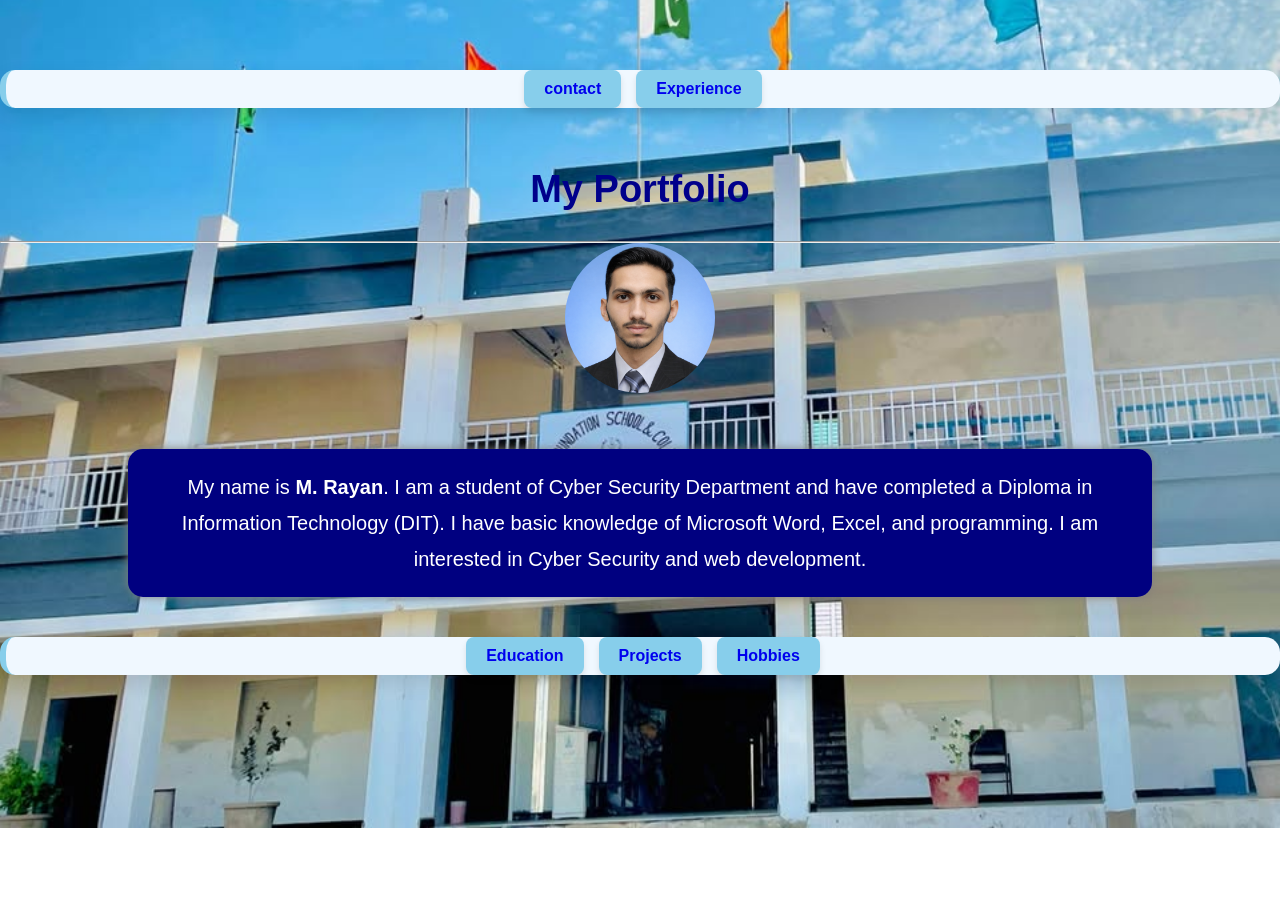
<file: index.html>
<!DOCTYPE html>
<html lang="en">
<head>
  <link rel=" stylesheet" href="Global.css">
    <meta charset="UTF-8">
    <meta name="viewport" content="width=device-width, initial-scale=1.0">
          <header>
            <title>My Portfolio</title>
            </header>

    <html lang="en"></html>
</head>
 
<body style="font-family: Arial; ">
   <!-- Top Navigation -->
<div class="navbar" style="text-align: center;" class="text-container">
  <ul class="nav-links">

  
       
    <li><a href="Contact.html">contact</a></li>
    <li><a href="Experience.html">Experience</a></li>
    </ul>
    
</div>
<h1 style="text-align: center; color: darkblue;">My Portfolio</h1>
    <hr>
    
    <!-- Image Area perfectly centered -->
    <img src="My. pic.png" style="display: block; margin: 0 auto; width: 150px; height: 150px; object-fit: cover; border-radius: 50%;">
    <br><br>

    <main>
        <!-- Corrected Single Div Block without Paragraph Nesting -->
        <div class="intro">
            My name is <b>M. Rayan</b>. I am a student of Cyber Security Department and have completed 
            a Diploma in Information Technology (DIT). I have basic knowledge of 
            Microsoft Word, Excel, and programming. I am interested in Cyber Security 
            and web development.
        </div>
    </main>

    <!-- Bottom Navigation Bar Area -->
    <div class="bottom-navbar" style="text-align: center;">
        <ul class="nav-links">
            <li><a href="Education.html">Education</a></li>
            <li><a href="Projects.html">Projects</a></li>
            <li><a href="Hobbies.html">Hobbies</a></li>
        </ul>
    </div>
</body>
</html>
</file>
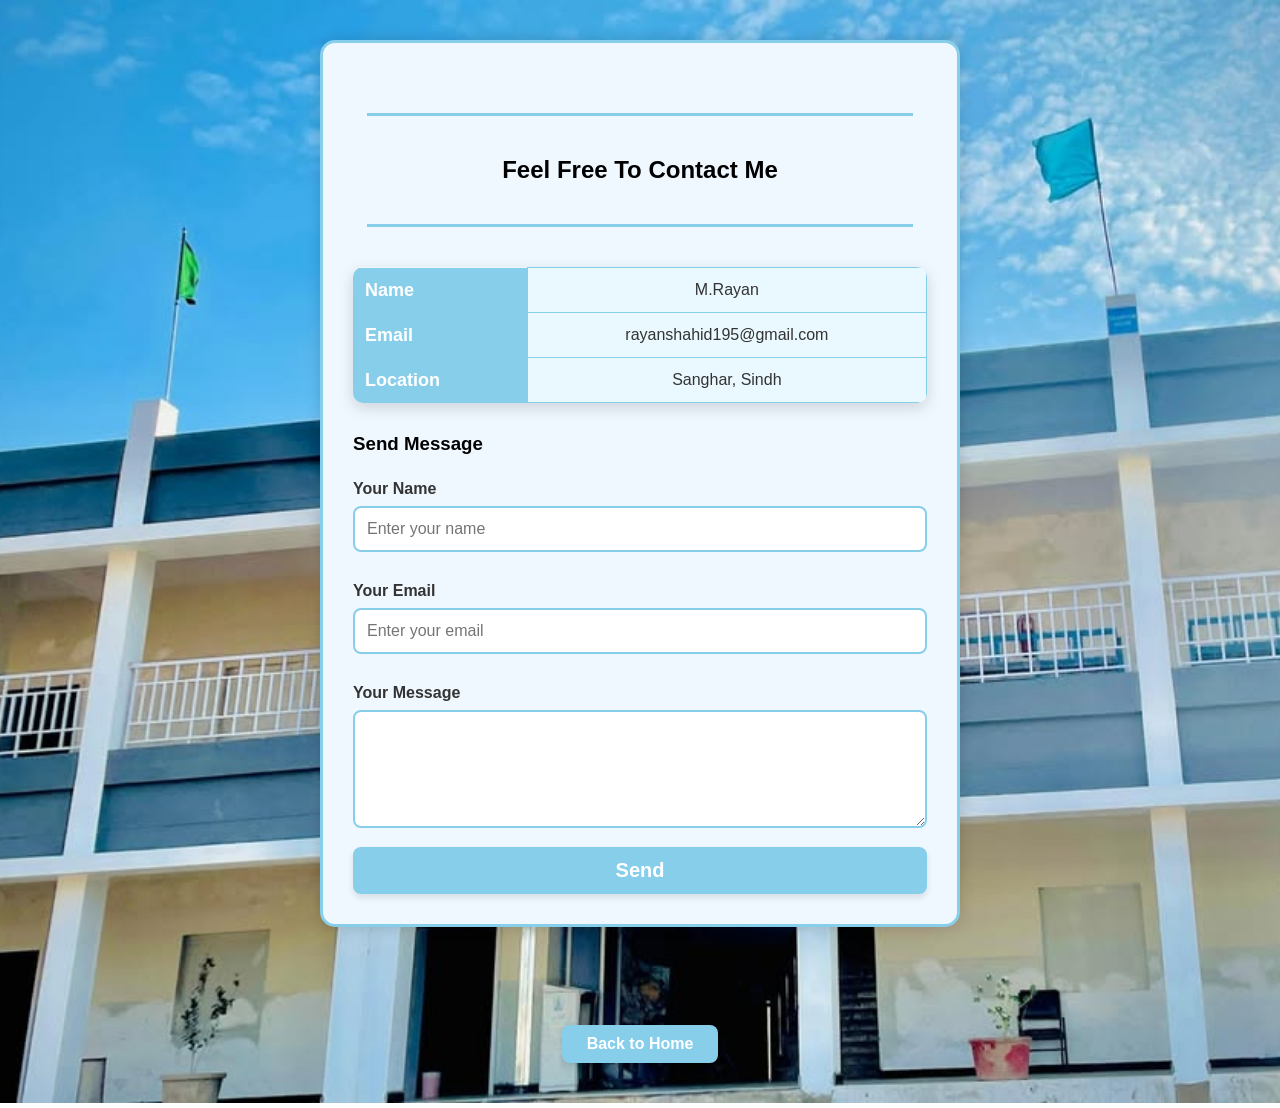
<file: Contact.html>
<!DOCTYPE html>
<html>
<head>
  <title>Contact Page</title>

  <link rel="stylesheet" href="Global.css">

</head>

<body>

<div class="contact-box">
  

  <hr class="top-line">

  
   
<h2 style="text-align: center;">Feel Free To Contact Me</h2>
 
<hr class="top-line">
 

  <!-- Designable Table -->
  <table class="contact-table">

    <tr>
      <th>Name</th>
      <td>M.Rayan</td>
    </tr>

    <tr>
      <th>Email</th>
      <td>rayanshahid195@gmail.com</td>
    </tr>

    <tr>
      <th>Location</th>
      <td>Sanghar, Sindh</td>
    </tr>

  </table>

  <h3>Send Message</h3>

  <!-- FORM START -->
  <form action="https://formsubmit.co/rayanshahid195@gmail.com" method="POST">

    <label>Your Name</label>
    <input 
      type="text" 
      name="name"
      placeholder="Enter your name"
      required
    >

    <label>Your Email</label>
    <input 
      type="email" 
      name="email"
      placeholder="Enter your email"
      required
    >

    <label>Your Message</label>
    <textarea 
      rows="5"
      name="message"
      placeholder="Write your message"
      required>
    </textarea>

    <button type="submit">Send</button>

  </form>
  <!-- FORM END -->

</div>

<br>


    <div style="text-align: center; width: 100%; margin-top: 20px;">
    <a href="index.html" class="back-btn">Back to Home</a>
</div>

</body>
</html>
</file>
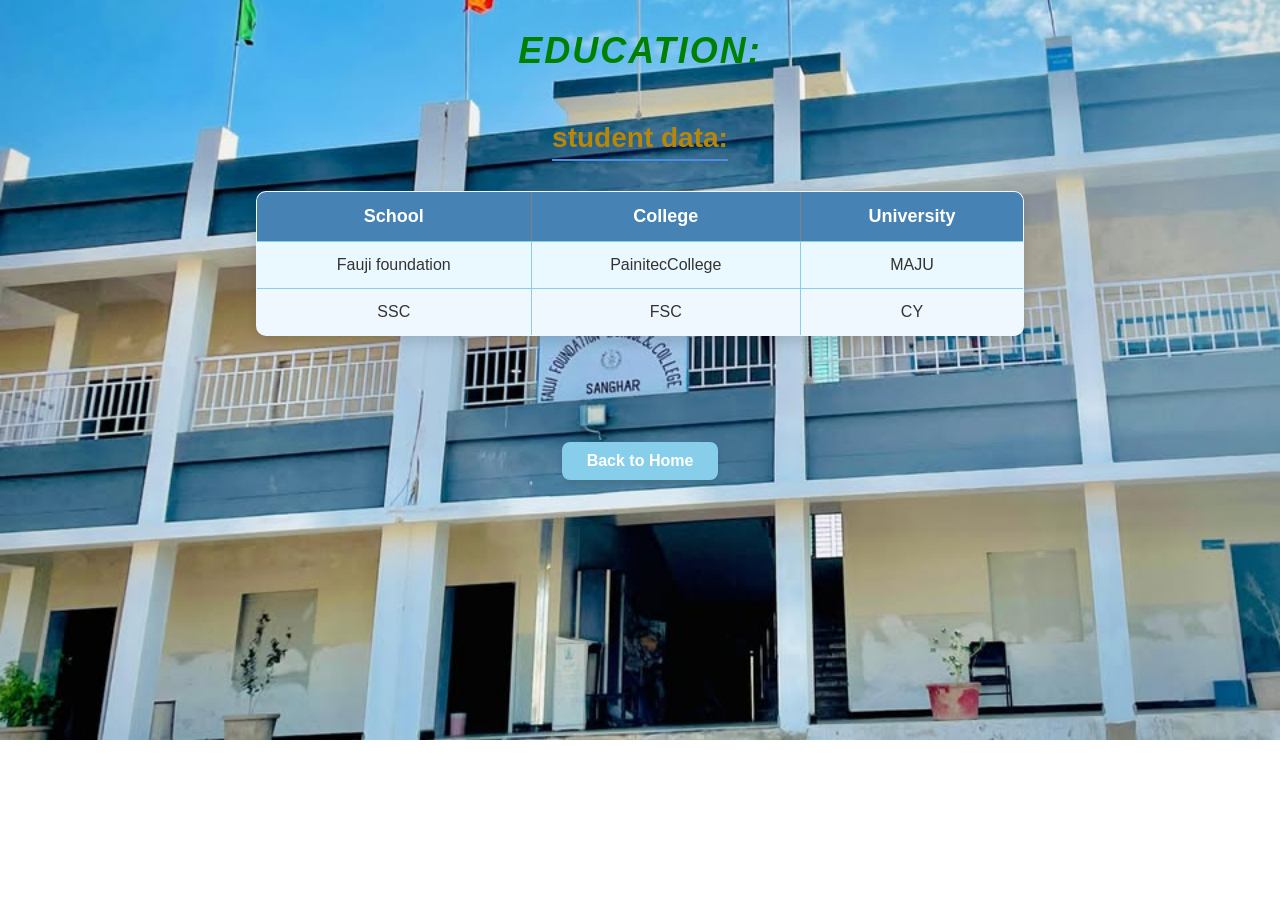
<file: Education.html>
<!DOCTYPE html>
<html lang="en">
<head>
     
    <meta charset="UTF-8">
    <meta name="viewport" content="width=device-width, initial-scale=1.0">


    <link rel=" stylesheet" href="Global.css">
    <title>Education</title>
</head>

<body>
    

    <h1 class="edu-title">EDUCATION:</h1>
    <div style="text-align:center;">
    <h2 class="Stu-data">student data:</h2>
</div>
    




    <table border= 1>

        <tr>
            <th>School</th>
            <th>College</th>
            <th>University</th>
    
        </tr>
        
        <tr>
        <td> Fauji foundation </td>
        <td> PainitecCollege</td>
        <td> MAJU</td>
        </tr>

        <tr>
        <td> SSC </td>
        <td> FSC</td>
        <td> CY</td>
        </tr>

    </table>
         
   <br><br>
   
    <div style="text-align: center; width: 100%; margin-top: 20px;">
    <a href="index.html" class="back-btn">Back to Home</a>
</div>

</body>
</html>
</file>
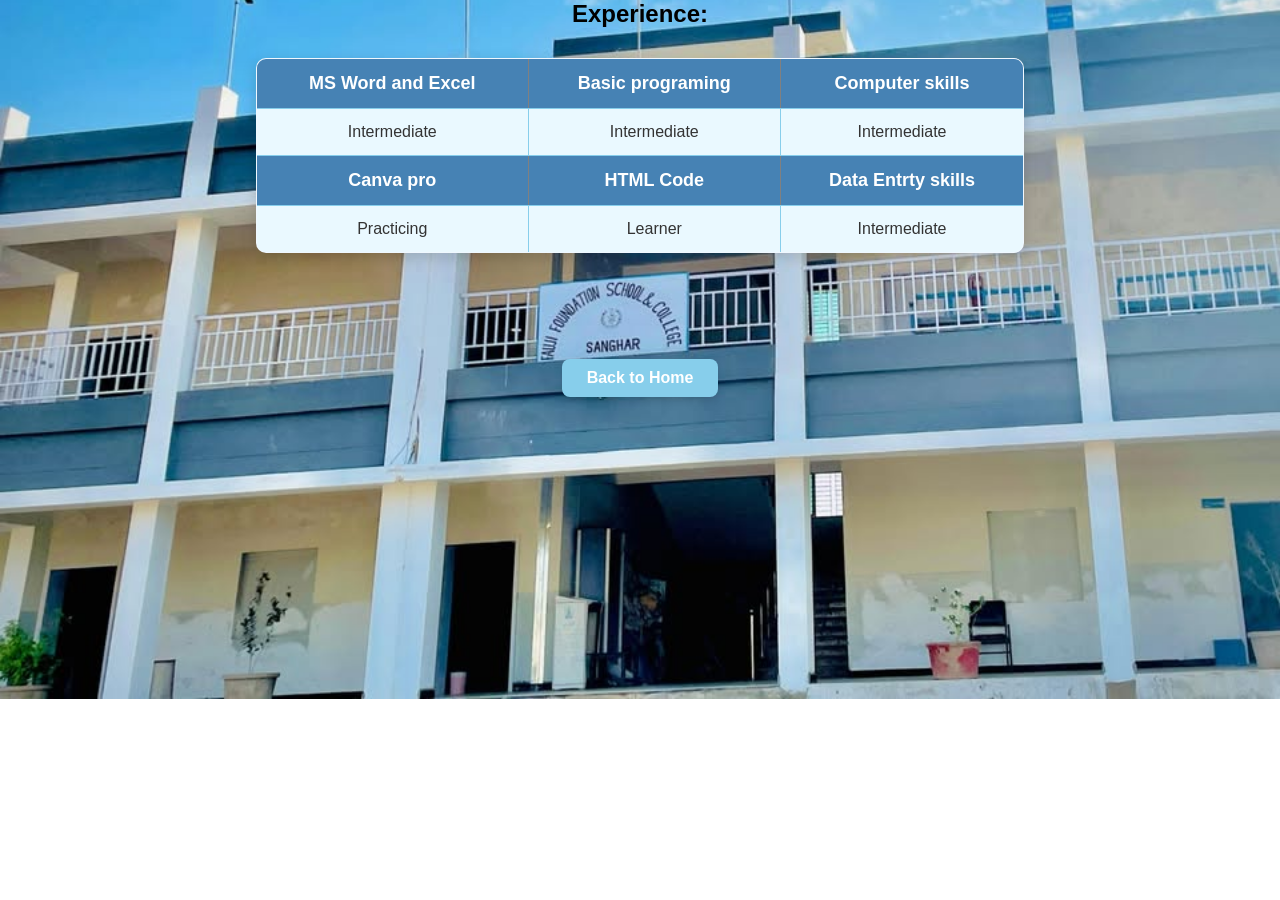
<file: Experience.html>
<!DOCTYPE html>
<html lang="en">
<head>
     <link rel=" stylesheet" href="Global.css">
    <meta charset="UTF-8">
    <meta name="viewport" content="width=device-width, initial-scale=1.0">
    
    <title>experience</title>
</head>
<body>
    
    

<h2 class="experience" style="text-align: center;">Experience:</h2>
 <table border= 1>

  <tr>
            <th>MS Word and Excel</th>
            <th>Basic programing</th>
            <th>Computer skills</th>
            

        </tr>
         <tr>
            <td>Intermediate</td>
            <td>Intermediate</td>
            <td>Intermediate</td>
           
        </tr>
         <tr>
            <th>Canva pro</th>
            <th>HTML Code</th>
            <th>Data Entrty skills</th>
            

        </tr>
        <tr>
            <td>Practicing</td>
            <td>Learner</td>
            <td>Intermediate</td>
           
        </tr>
    </table>

    
    <br><br>
   
    <div style="text-align: center; width: 100%; margin-top: 20px;">
    <a href="index.html" class="back-btn">Back to Home</a>
</div>

</body>
</html>
</file>
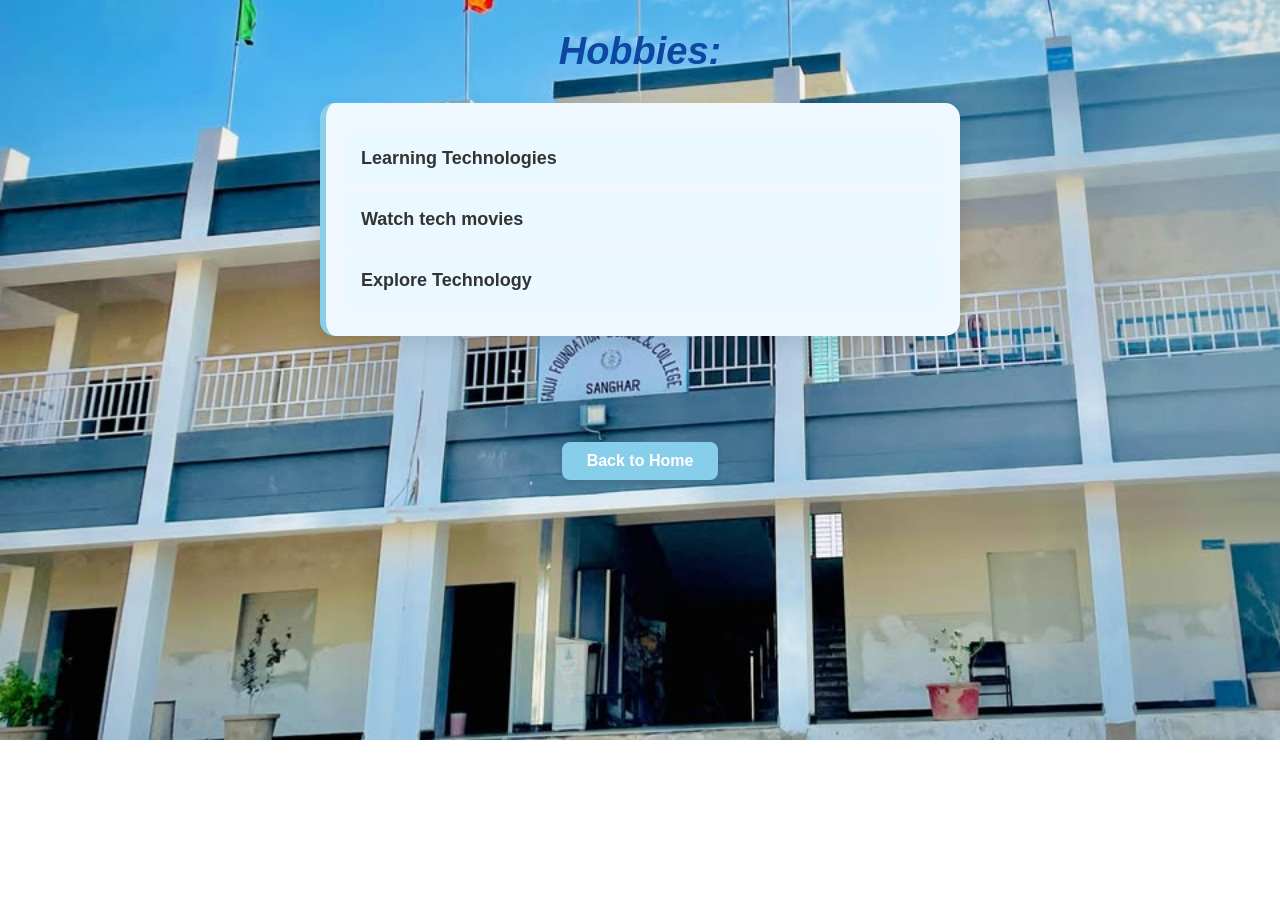
<file: Hobbies.html>
<!DOCTYPE html>
<html lang="en">
<head>
      <link rel=" stylesheet" href="Global.css">
    <meta charset="UTF-8">
    <meta name="viewport" content="width=device-width, initial-scale=1.0">
    <title>Hobbies</title>
</head>
<body>

   
   
    <h1><b><i>Hobbies:</i></b></h1>

    <ul>
        <li><b>Learning Technologies</b></li>
        <li><b>Watch tech movies</b></li>
        <li><b>Explore Technology</b></li>
    </ul>
    <br><br> 

    <div style="text-align: center; width: 100%; margin-top: 20px;">
    <a href="index.html" class="back-btn">Back to Home</a>
</div>
    
</body>
</html>
</file>
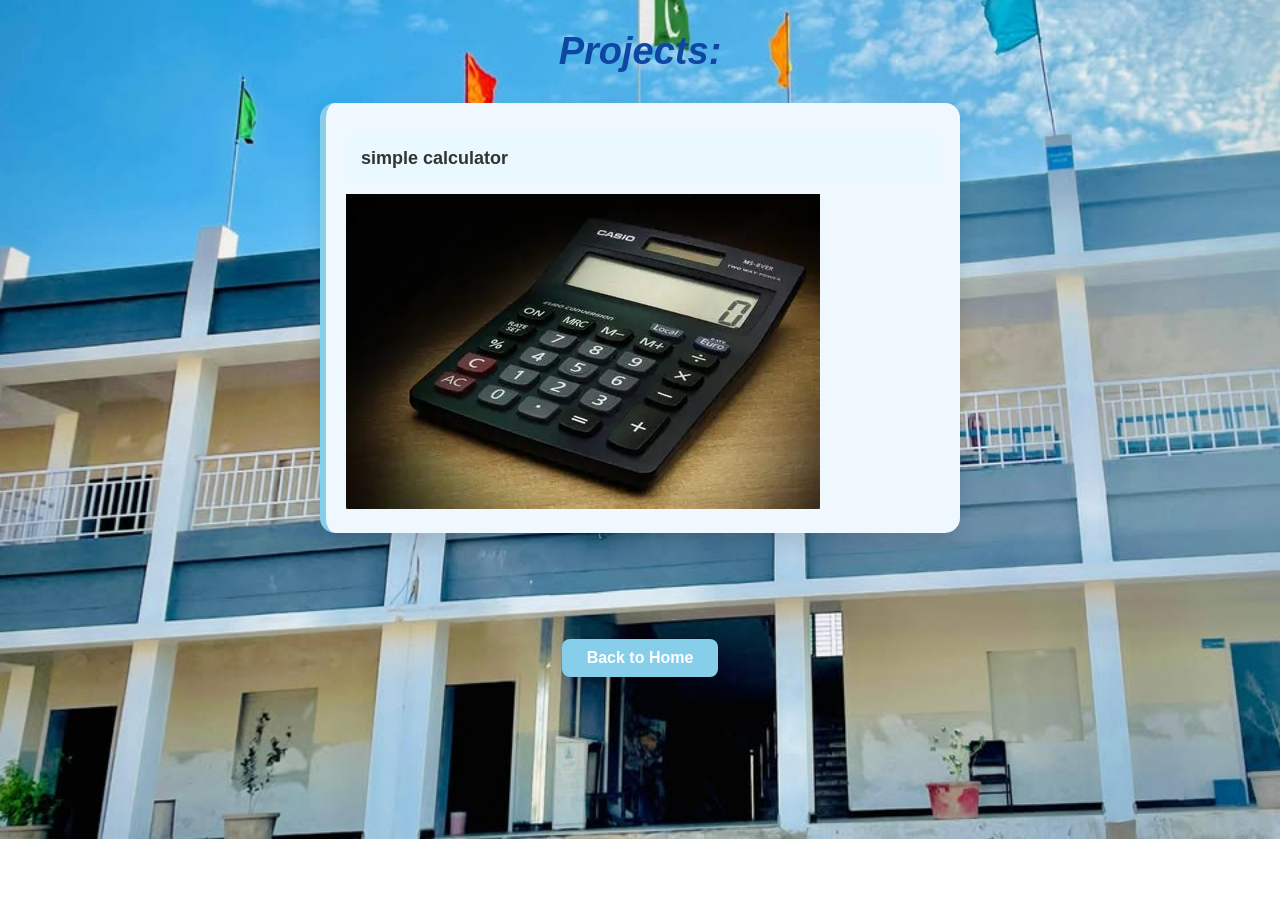
<file: Projects.html>
<!DOCTYPE html>
<html lang="en">
<head>
     <link rel=" stylesheet" href="Global.css">
    <meta charset="UTF-8">
    <meta name="viewport" content="width=device-width, initial-scale=1.0">
    <title>Projects</title>
</head>
<body>

   
    <h1><b><i>Projects:</i></b></h1>

    <ul>
        <li><b>simple calculator </b></li>
        <img src="cal.jpg">
    </ul>
    <br><br>
   
   <div style="text-align: center; width: 100%; margin-top: 20px;">
    <a href="index.html" class="back-btn">Back to Home</a>
</div>
    
    
</body>
</html>
</file>
<file: Global.css>
/* ========================================================
   1. GLOBAL RESETS & BACKGROUND
   ======================================================== */
* {
    margin: 0;
    padding: 0;
    box-sizing: border-box;
}

body {
    background-image: url("school.jpg");
    background-size: cover;
    background-position: center;
    background-repeat: no-repeat;
    font-family: Arial, sans-serif;
}

/* ========================================================
   2. HORIZONTAL ROW NAVIGATION (TOP & BOTTOM BARS)
   ======================================================== */
.nav-links {
    display: flex !important;
    flex-direction: row !important;
    justify-content: center !important;
    align-items: center !important;
    gap: 15px !important;
    list-style: none !important;
    padding: 0 !important;
    
    /* FIX: Description box se buttons ko niche karne ke liye margin-top badha diya */
    margin-top: 40px !important; 
    margin-bottom: 20px !important;
    width: 100% !important;
}

.nav-links li {
    display: inline-block !important;
    margin: 0 !important;
    padding: 0 !important;
}

/* Sky-blue buttons design */
.nav-links a {
    display: inline-block !important;
    text-decoration: none !important;
    background: #87CEEB !important;
   
    padding: 10px 20px !important;
    font-size: 16px !important;
    font-weight: bold !important;
    border-radius: 8px !important;
    white-space: nowrap !important;
    box-shadow: 0 4px 6px rgba(0,0,0,0.1);
    transition: background 0.2s ease, color 0.2s ease;
}

.nav-links a:hover {
    background: #4682B4 !important;
    color: red !important; /* Hover effect */
}

.navbar {
    width: 100%;
    margin: 20px auto;
    padding: 10px 0;
    text-align: center;
    border-bottom: none !important; /* X- REMOVE: Purani skyblue/white border line khatam */
    background: transparent !important; /* Background transparent ho jaye ga */
}

/* Footer navbar container ko bhi update karein */
.footer-navbar {
    width: 100%;
    border-top: none !important; /* X- REMOVE: Bottom navbar ki line bhi khatam */
    margin-top: 40px;
    padding: 10px 0;
    text-align: center;
    background: transparent !important;
}

/* ========================================================
   3. DESCRIPTION & INTRODUCTION BOX
   ======================================================== */
.intro {
    background-color: navy;
    color: white;
    width: 80%;
    margin: 20px auto;
    padding: 20px;
    text-align: center;
    font-size: 20px;
    border-radius: 15px;
    box-shadow: 0px 0px 10px gray;
    line-height: 1.8;
}

.nav-heading {
    text-align: center;
    color: darkblue;
    font-size: 35px;
    background-color: lightblue;
    width: 40%;
    margin: 20px auto;
    padding: 10px;
    border-radius: 15px;
    box-shadow: 0px 0px 10px gray;
}

/* ========================================================
   4. TRANSPARENT LAYOUT WRAPPERS
   ======================================================== */
.container, .links-card-box {
    width: 80%;
    margin: 20px auto;
    background-color: transparent !important;
    background: transparent !important;
    padding: 20px;
    border: none !important;
    box-shadow: none !important;
}

/* ========================================================
   5. FIX: EXPERIENCE PAGE CUSTOM STYLING
   ======================================================== */
/* Main page heading for Experience */
.experience-heading {
    text-align: center;
     color: green;
    font-size: 35px;
    background-color: #87CEEB;
    color: white;
    width: fit-content;
    margin: 30px auto;
    padding: 12px 30px;
    border-radius: 12px;
    box-shadow: 0px 4px 10px rgba(0,0,0,0.15);
    font-weight: bold;
}

/* Data Tables on Experience and Education pages */
table {
    margin: 30px auto;
    border-collapse: collapse;
    width: 60%;
    text-align: center;
    background-color: #f0f8ff;
    box-shadow: 0 5px 15px rgba(0,0,0,0.15);
    border-radius: 10px;
    overflow: hidden;
}

th {
    background-color: #4682B4;
    color: white;
    padding: 14px;
    font-size: 18px;
}

td {
    padding: 14px;
    border: 1px solid #87ceeb;
    color: #333;
    font-size: 16px;
    font-weight: 500;
}

tr:nth-child(even) {
    background-color: #eaf9ff;
}

/* ========================================================
   6. FIX: CONTACT PAGE & FORM (CENTERED HEADING)
   ======================================================== */
/* "Feel Free To Contact Me" heading centered completely */
h1 {
    text-align: center !important;
    color: #0d47a1;
    margin: 30px auto !important;
    font-size: 38px;
    width: 100%;
}

.contact-box {
    width: 50%;
    margin: 40px auto;
    background: #F0F8FF;
    padding: 30px;
    border-radius: 15px;
    border: 3px solid #87CEEB;
    box-shadow: 0 0 15px rgba(0,0,0,0.15);
}

.contact-table {
    width: 100%;
    margin-top: 15px;
    border-collapse: collapse;
}

.contact-table th {
    background-color: #87CEEB;
    color: white;
    padding: 12px;
    text-align: left;
}

.contact-table td {
    background-color: #EAF9FF;
    padding: 12px;
    border: 1px solid #87CEEB;
}

form {
    margin-top: 25px;
}

label {
    display: block;
    margin-top: 15px;
    font-weight: bold;
    font-size: 16px;
    color: #333;
}

input, textarea {
    width: 100%;
    padding: 12px;
    margin-top: 8px;
    margin-bottom: 15px;
    border: 2px solid #87CEEB;
    border-radius: 8px;
    font-size: 16px;
}

button {
    width: 100%;
    padding: 12px;
    background: #87CEEB;
    border: none;
    border-radius: 8px;
    font-size: 20px;
    color: white;
    font-weight: bold;
    cursor: pointer;
    box-shadow: 0 4px 6px rgba(0,0,0,0.1);
    transition: background 0.2s;
}

button:hover {
    background: #4682B4;
}

/* ========================================================
   7. STANDALONE BACK TO HOME BUTTON
   ======================================================== */
.back-btn {
    display: block !important;
    width: fit-content !important;
    margin: 40px auto !important;
    padding: 10px 25px;
    background: #87CEEB;
    color: white !important;
    text-decoration: none;
    border-radius: 8px;
    font-weight: bold;
    text-align: center;
    box-shadow: 0 4px 6px rgba(0,0,0,0.1);
}

.back-btn:hover {
    background: #4682B4;
    color: red !important;
}

/* ========================================================
   8. EDUCATION & HOBBIES LIST PAGES
   ======================================================== */
.edu-title {
    text-align: center;
    color: green;
    font-size: 36px;
    margin-top: 20px;
    letter-spacing: 2px;
    font-style: italic;
    font-weight: bold;
}

.Stu-data {
    text-align: center;
    font-size: 28px;
    color: darkgoldenrod;
    margin-top: 20px;
    border-bottom: 2px solid #4a90e2;
    display: inline-block;
    padding-bottom: 5px;
}

ul {
    width: 50%;
    margin: 30px auto;
    padding: 20px;
    background: #F0F8FF;
    border-radius: 15px;
    box-shadow: 0 8px 20px rgba(0,0,0,0.1);
    border-left: 6px solid #87CEEB;
}

li {
    list-style: none;
    padding: 15px;
    margin: 10px 0;
    background: #EAF9FF;
    border-radius: 10px;
    font-size: 18px;
    color: #333;
    transition: 0.3s;
}

li:hover {
    background: #87CEEB;
    color: white;
    transform: scale(1.03);
}

.top-line {
    border: none;
    height: 3px;
    background-color: skyblue;
    width: 95%;
    margin: 40px auto;
}
</file>
